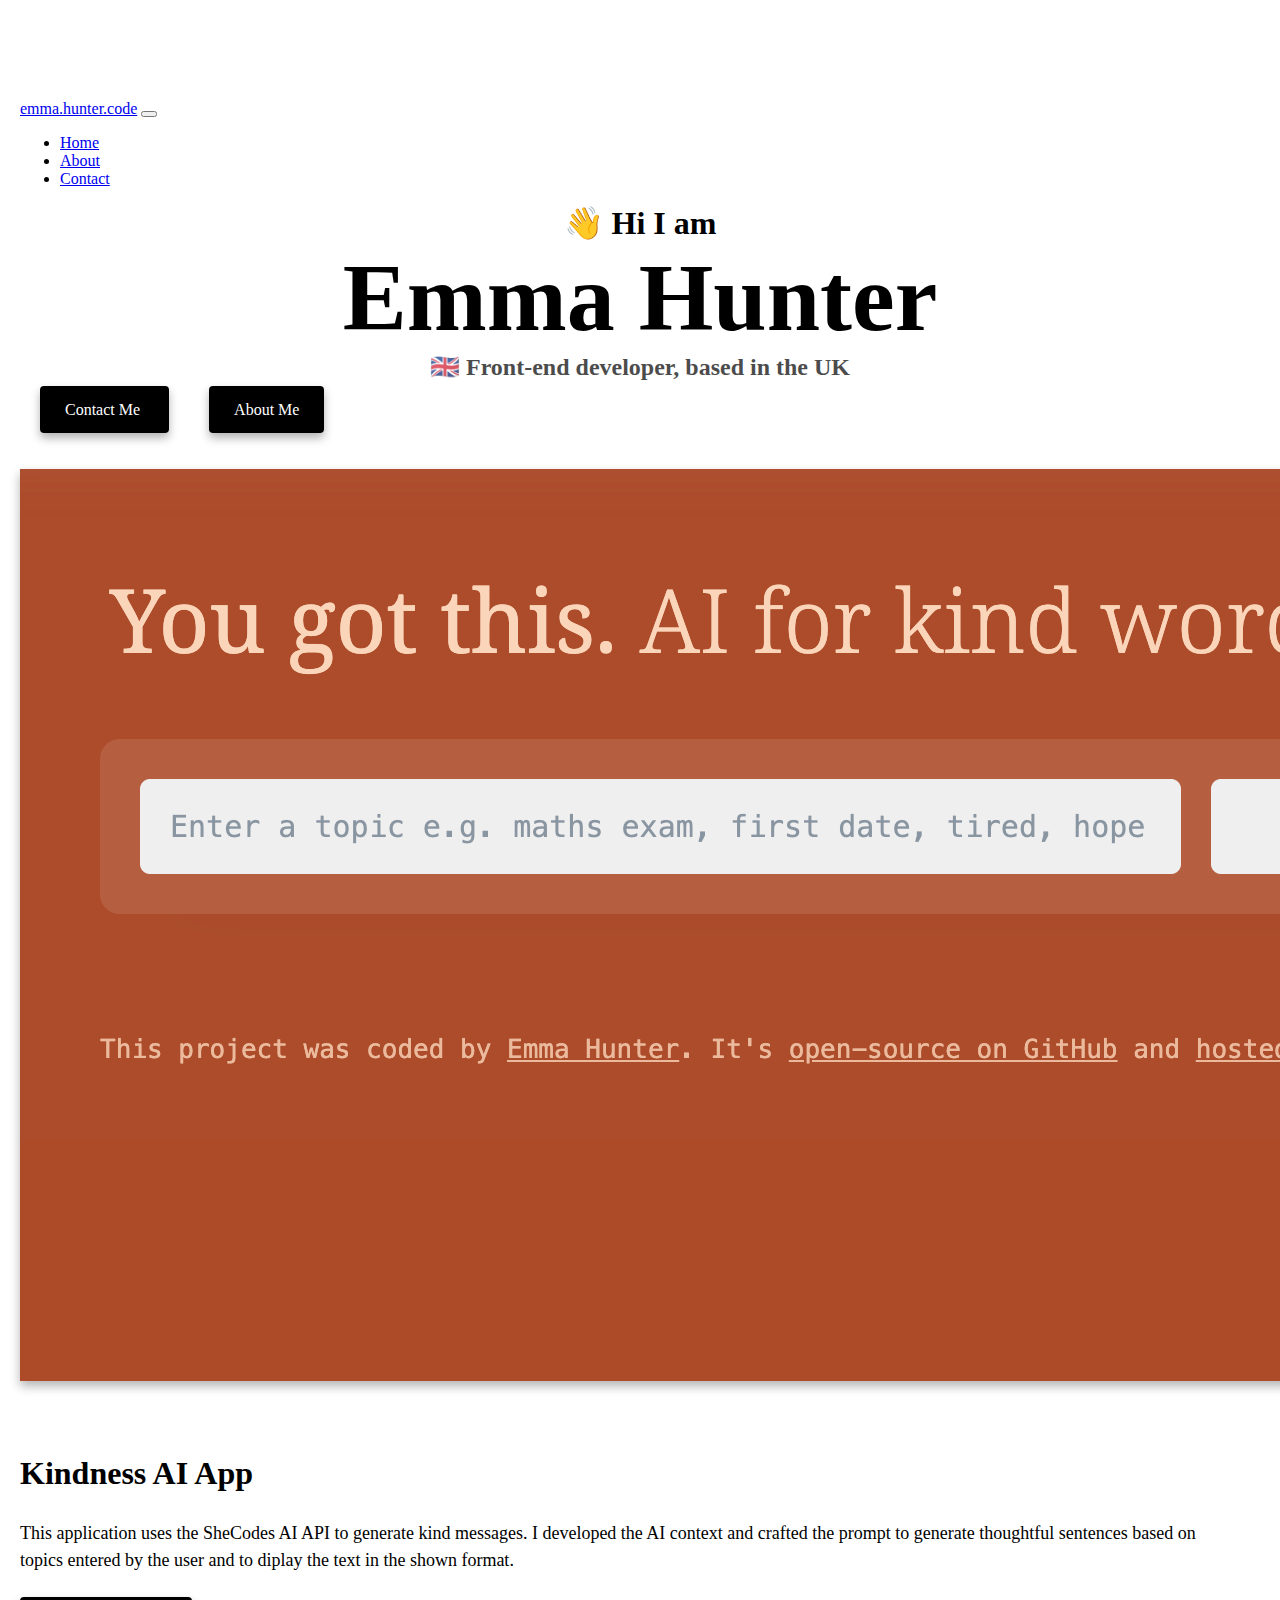
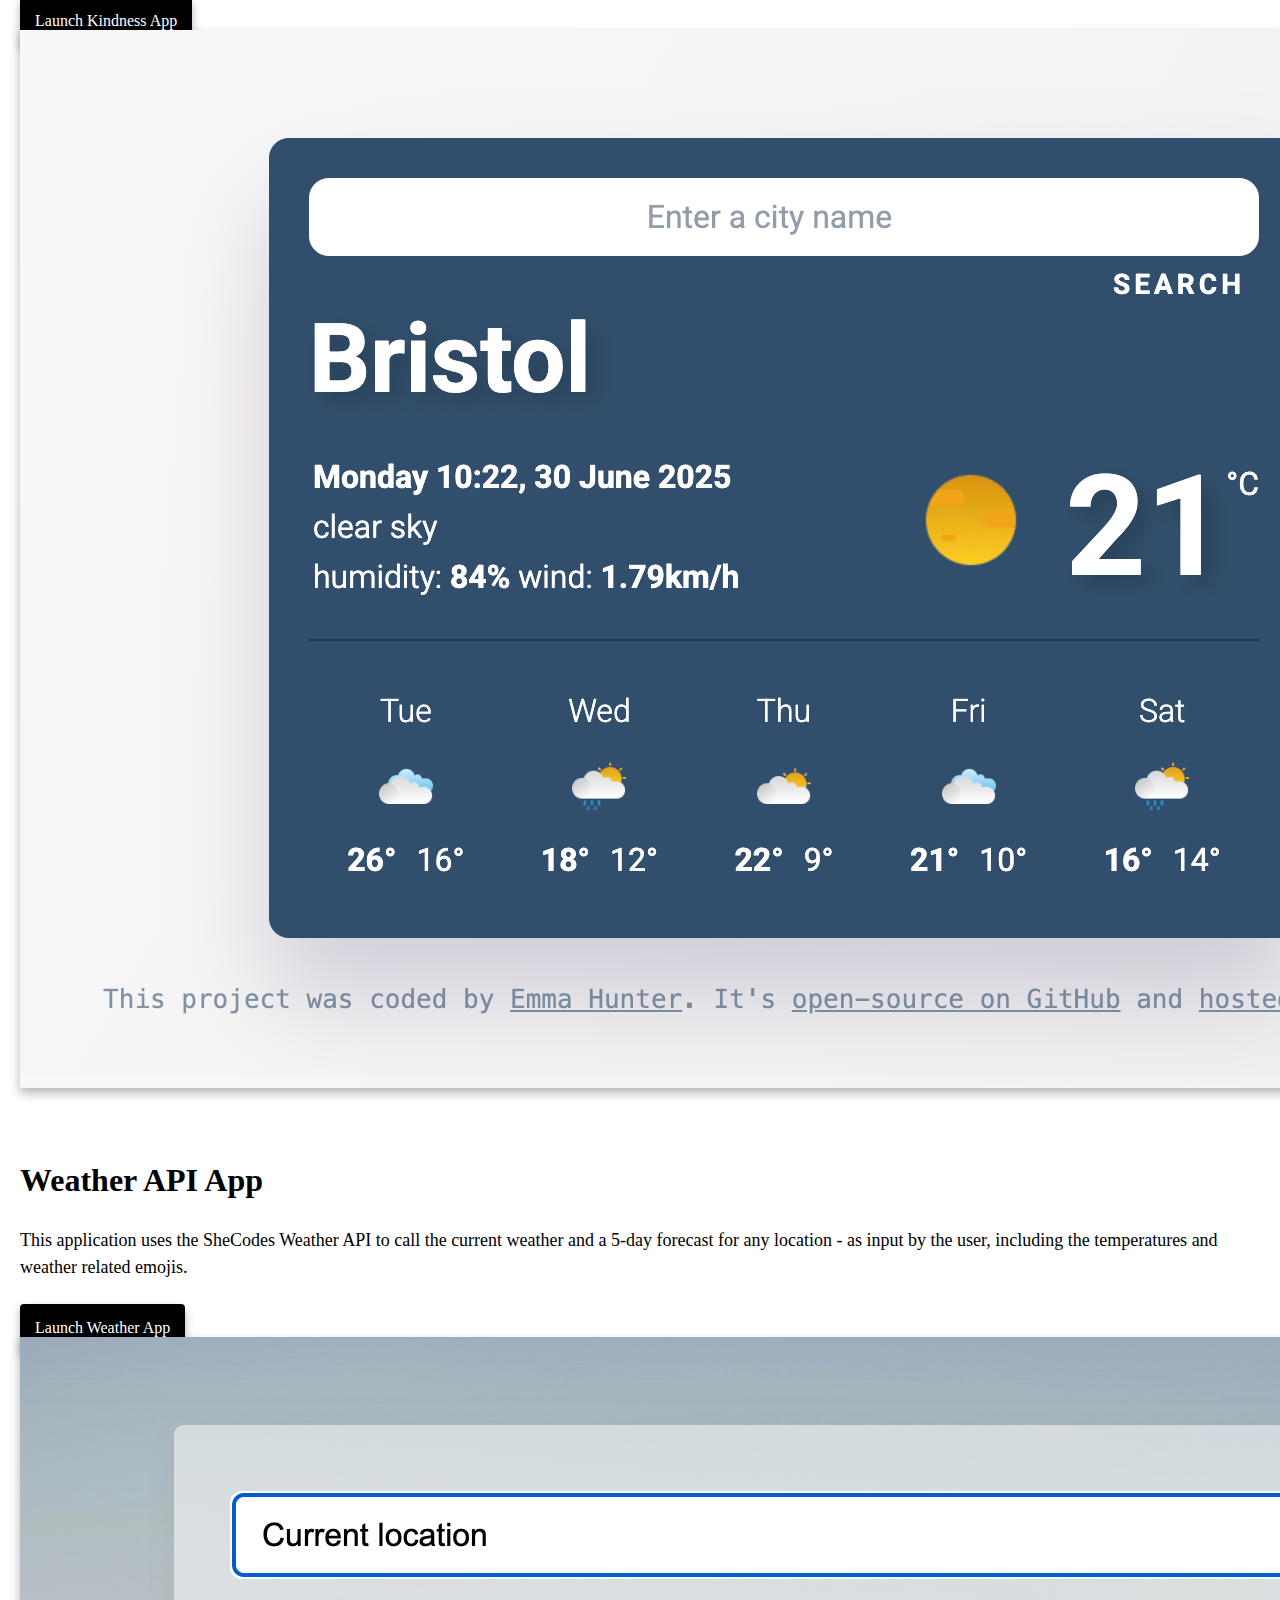
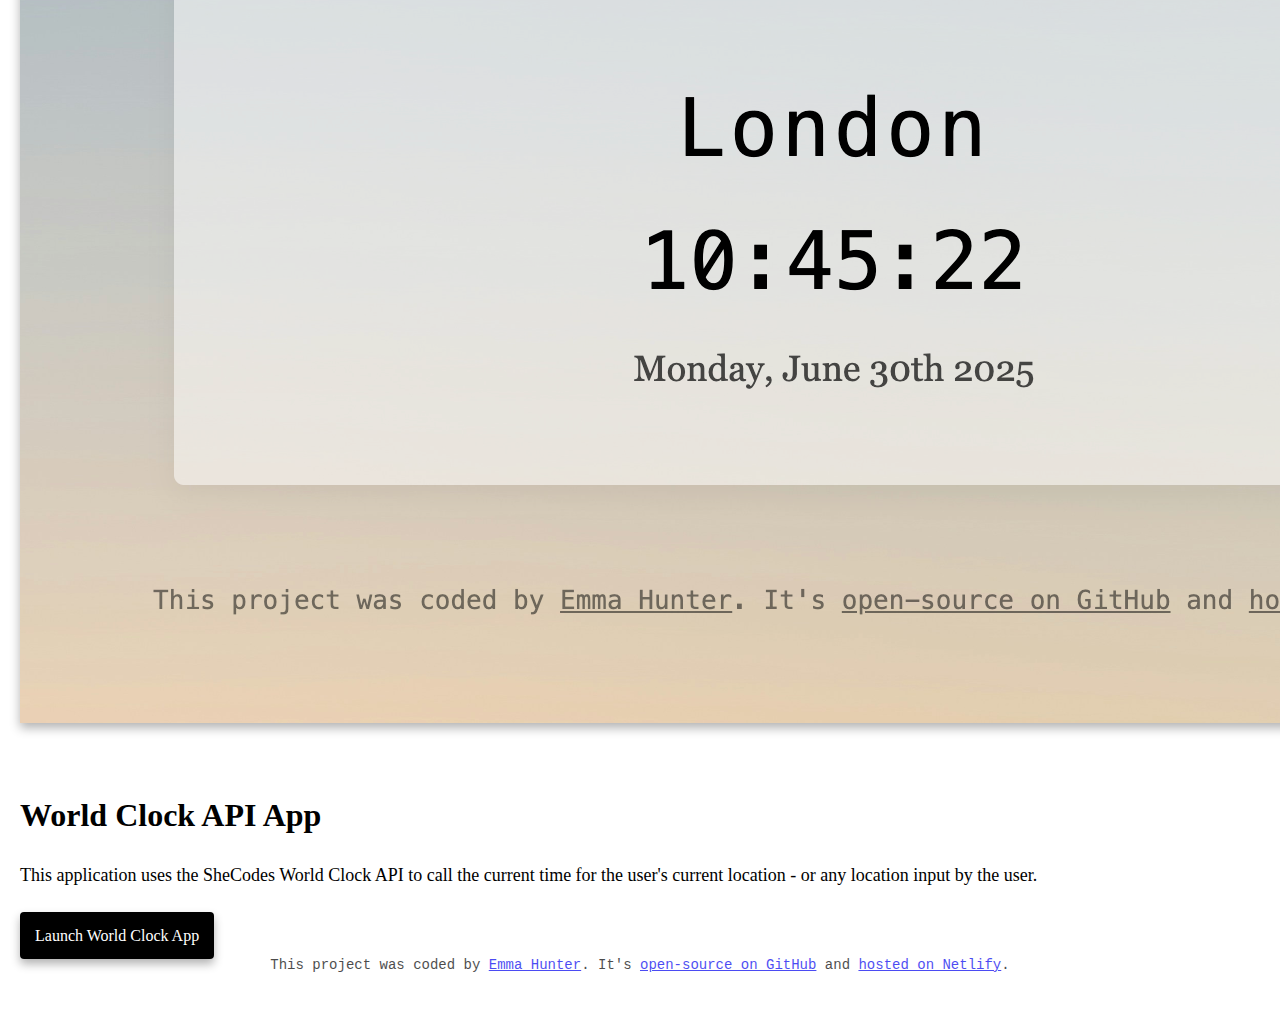
<file: index.html>
<!-- 
Add nav bar - DONE
Stick nav bar to top - DONE
Add nav bar to about - DONE
Fix nav expand button - DONE - removed and re-added the js code
Add app images - DONE
Add homepage grid - DONE
Add images to grid - DONE
Add app name - DONE
Add app paragraphs - DONE
Add app buttons/links - DONE
Add about me grid - DONE
Add images to about me grid - DONE
Create github rep - DONE
Deploy on netlify - DONE https://genuine-pie-8a58f1.netlify.app/
Add SEO
    Page titles - DONE
    meta description - DONE
    alt image description and title - DONE
    links titles - DONE
Separate contact page - DONE
Update mobile friendly design
    Add some space beneath launch buttons - DONE
    Reduce header text size - DONE
    Reduce sub header - DONE
    Reduce paragraph text size? - DONE
    Hide contact and about buttons on small screen - DONE
Improve css?
    Make homepage images smaller (Change size of grid columns for smaller images) - DONE
    More space around parapraphs? DONE
Over engineering the code and css? Solution video is much simpler...
-->

<!DOCTYPE html>
<html lang="en">
  <head>
    <meta charset="UTF-8" />
    <meta http-equiv="X-UA-Compatible" content="IE=edge" />
    <meta name="viewport" content="width=device-width, initial-scale=1.0" />
    <meta
      name="description"
      content="Front-end developer based in Bristol, UK."
    />
    <title>Homepage | Emma Hunter Code</title>
    <link
      href="https://cdn.jsdelivr.net/npm/bootstrap@5.3.7/dist/css/bootstrap.min.css"
      rel="stylesheet"
      integrity="sha384-LN+7fdVzj6u52u30Kp6M/trliBMCMKTyK833zpbD+pXdCLuTusPj697FH4R/5mcr"
      crossorigin="anonymous"
    />
    <link rel="stylesheet" href="/css/style.css" />
  </head>
  <body>
    <!-- 
      Including navigation bar on Home page, fixed to top
    -->
    <nav class="navbar fixed-top navbar-expand-lg bg-body-tertiary">
      <div class="container-fluid">
        <a class="navbar-brand fw-bold" href="/">emma.hunter.code</a>
        <button
          class="navbar-toggler"
          type="button"
          data-bs-toggle="collapse"
          data-bs-target="#navbarNav"
          aria-controls="navbarNav"
          aria-expanded="false"
          aria-label="Toggle navigation"
        >
          <span class="navbar-toggler-icon"></span>
        </button>
        <div class="collapse navbar-collapse" id="navbarNav">
          <ul class="navbar-nav">
            <li class="nav-item">
              <a class="nav-link active" aria-current="page" href="/">Home</a>
            </li>
            <li class="nav-item">
              <a class="nav-link" href="/about.html">About</a>
            </li>
            <li class="nav-item">
              <a class="nav-link" href="/about.html#contact">Contact</a>
            </li>
          </ul>
        </div>
      </div>
    </nav>
    <!-- 
      Headers including hi, name and location
    -->
    <h2>👋 Hi I am</h2>
    <h1>Emma Hunter</h1>
    <h3>🇬🇧 Front-end developer, based in the UK</h3>
    <!-- 
      Div section containing links (like buttons) to the About me and Contact pages
    -->
    <div class="navigation-links d-none d-md-flex">
      <a href="/about.html#contact" title="Link to contact details"
        >Contact me
      </a>
      <a href="/about.html" title="Link to my bio">About me</a>
    </div>
    <!-- 
      Div section containing grid with projects, descriptions and launch link/buttons
    -->
    <div class="container">
      <!-- 
        Kindness app    
        -->
      <div class="row">
        <div class="col-md-5">
          <img
            src="/images/ai-cheer-image.png"
            class="img-fluid rounded img-homepage"
            title="Image of the kindness app"
            alt="kindness app image"
          />
        </div>
        <div class="col-md-7">
          <h2 class="app-name">Kindness AI App</h2>
          <p class="app-paragraph">
            This application uses the SheCodes AI API to generate kind messages.
            I developed the AI context and crafted the prompt to generate
            thoughtful sentences based on topics entered by the user and to
            diplay the text in the shown format.
          </p>
          <a
            href="https://www.shecodes.io/cohorts/2437/projects/2570569?_gl=1*2uu1na*_gcl_au*MTI0MTg5MTAwMy4xNzQzOTQ0OTA5LjEzNTEzNTQxMC4xNzQ4ODc5NTczLjE3NDg4Nzk1OTI."
            class="launch-link"
            target="_blank"
            title="Link to launch the kindness app"
            >Launch Kindness App</a
          >
        </div>
      </div>
      <!-- 
        Weather app    
        -->
      <div class="row">
        <div class="col-md-5">
          <img
            src="/images/weather-app-image.png"
            class="img-fluid rounded img-homepage"
            title="Image of the weather app"
            alt="Weather app image"
          />
        </div>
        <div class="col-md-7">
          <h2 class="app-name">Weather API App</h2>
          <p class="app-paragraph">
            This application uses the SheCodes Weather API to call the current
            weather and a 5-day forecast for any location - as input by the
            user, including the temperatures and weather related emojis.
          </p>
          <a
            href="https://www.shecodes.io/cohorts/2399/projects/2567385?_gl=1*2uu1na*_gcl_au*MTI0MTg5MTAwMy4xNzQzOTQ0OTA5LjEzNTEzNTQxMC4xNzQ4ODc5NTczLjE3NDg4Nzk1OTI."
            class="launch-link"
            target="_blank"
            title="Link to launch the weather app"
            >Launch Weather App</a
          >
        </div>
      </div>
      <!-- 
        World Clock app    
        -->
      <div class="row">
        <div class="col-md-5">
          <img
            src="/images/world-clock-image.png"
            class="img-fluid rounded img-homepage"
            title="Image of the world clock app"
            alt="World clock app image"
          />
        </div>
        <div class="col-md-7">
          <h2 class="app-name">World Clock API App</h2>
          <p class="app-paragraph">
            This application uses the SheCodes World Clock API to call the
            current time for the user's current location - or any location input
            by the user.
          </p>
          <a
            href="https://www.shecodes.io/cohorts/2448/projects/2578390?_gl=1*12gef6g*_gcl_au*MTI0MTg5MTAwMy4xNzQzOTQ0OTA5LjEzNTEzNTQxMC4xNzQ4ODc5NTczLjE3NDg4Nzk1OTI."
            class="launch-link"
            target="_blank"
            title="Link to launch the world clock app"
            >Launch World Clock App</a
          >
        </div>
      </div>
      <!-- 
      Footer section with signature
    -->
      <footer class="signature">
        <p>
          This project was coded by
          <a href="https://github.com/emma-hunter-code">Emma Hunter</a>. It's
          <a
            href="https://github.com/emma-hunter-code/portfolio-website"
            target="_blank"
            >open-source on GitHub</a
          >
          and
          <a href="https://whatever-weather.netlify.app/" target="_blank"
            >hosted on Netlify</a
          >.
        </p>
      </footer>
    </div>
    <script
      src="https://cdn.jsdelivr.net/npm/bootstrap@5.3.7/dist/js/bootstrap.bundle.min.js"
      integrity="sha384-ndDqU0Gzau9qJ1lfW4pNLlhNTkCfHzAVBReH9diLvGRem5+R9g2FzA8ZGN954O5Q"
      crossorigin="anonymous"
    ></script>
  </body>
</html>
</file>
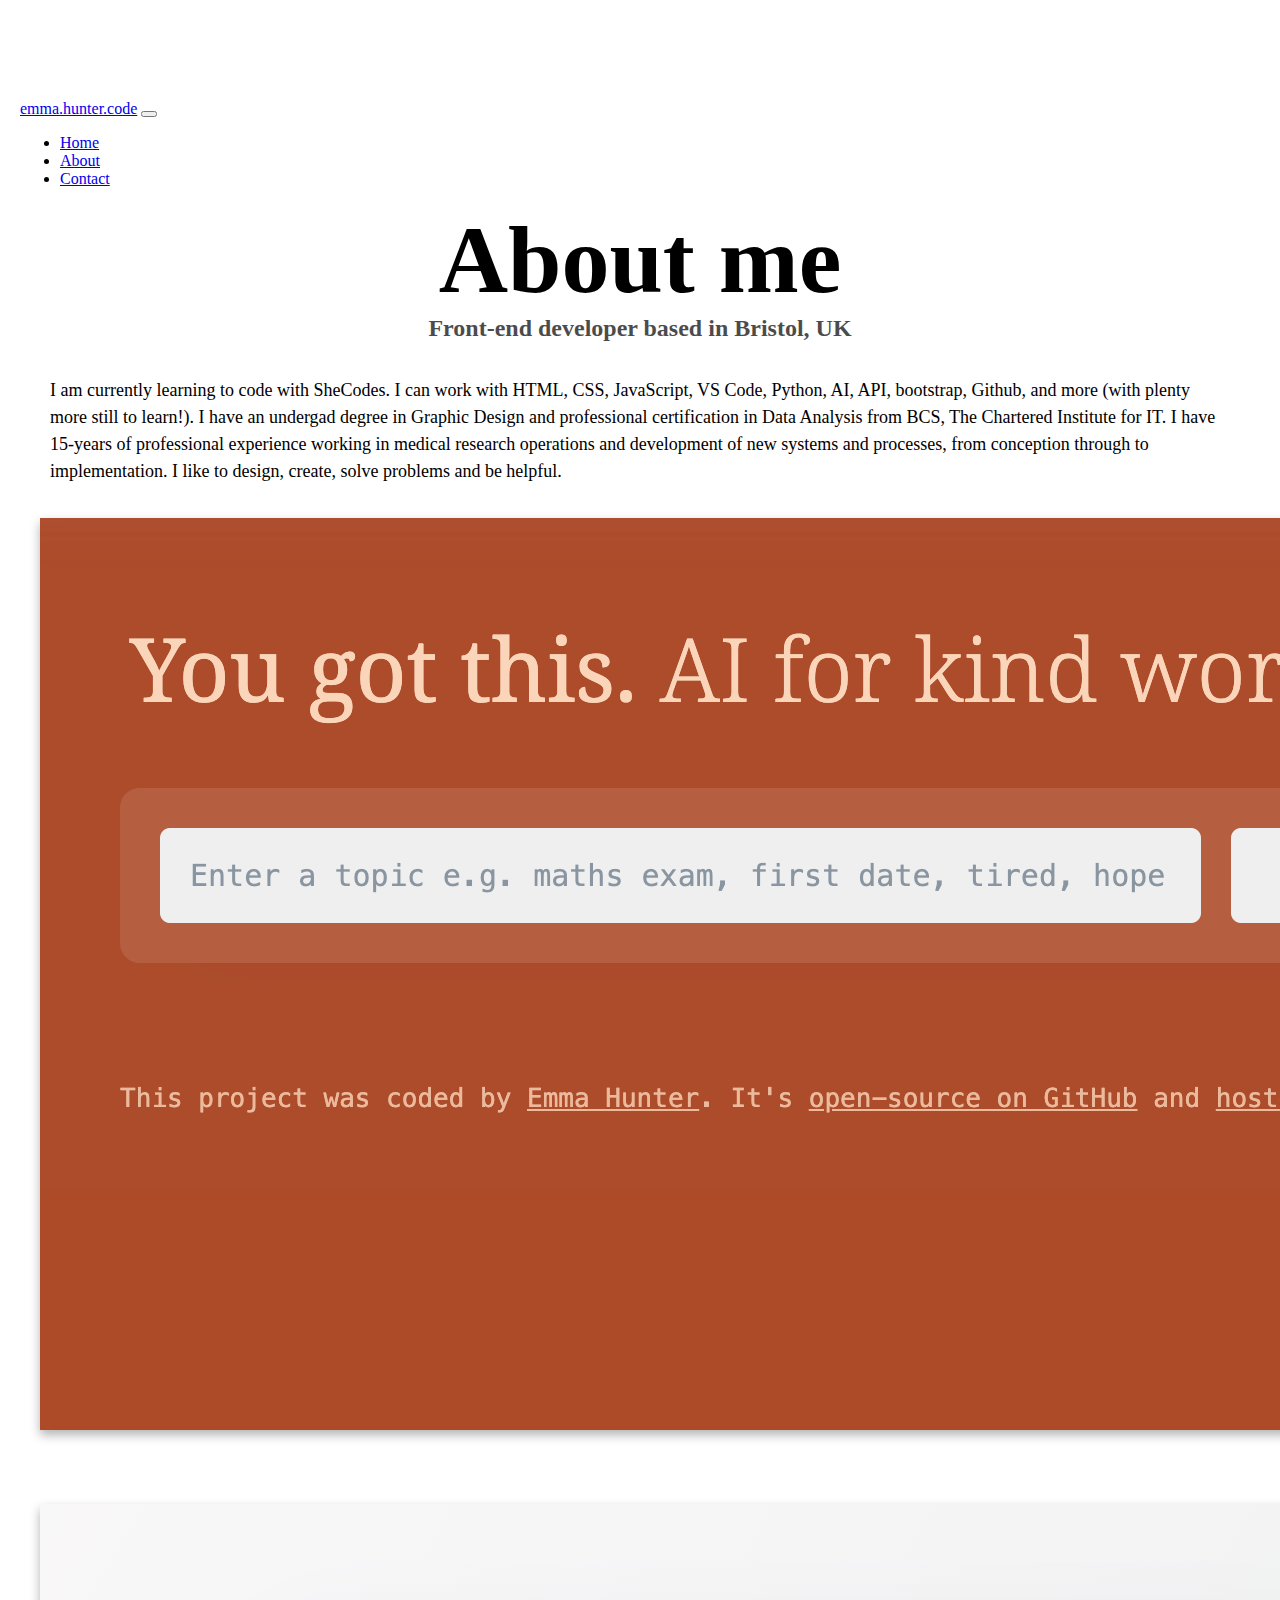
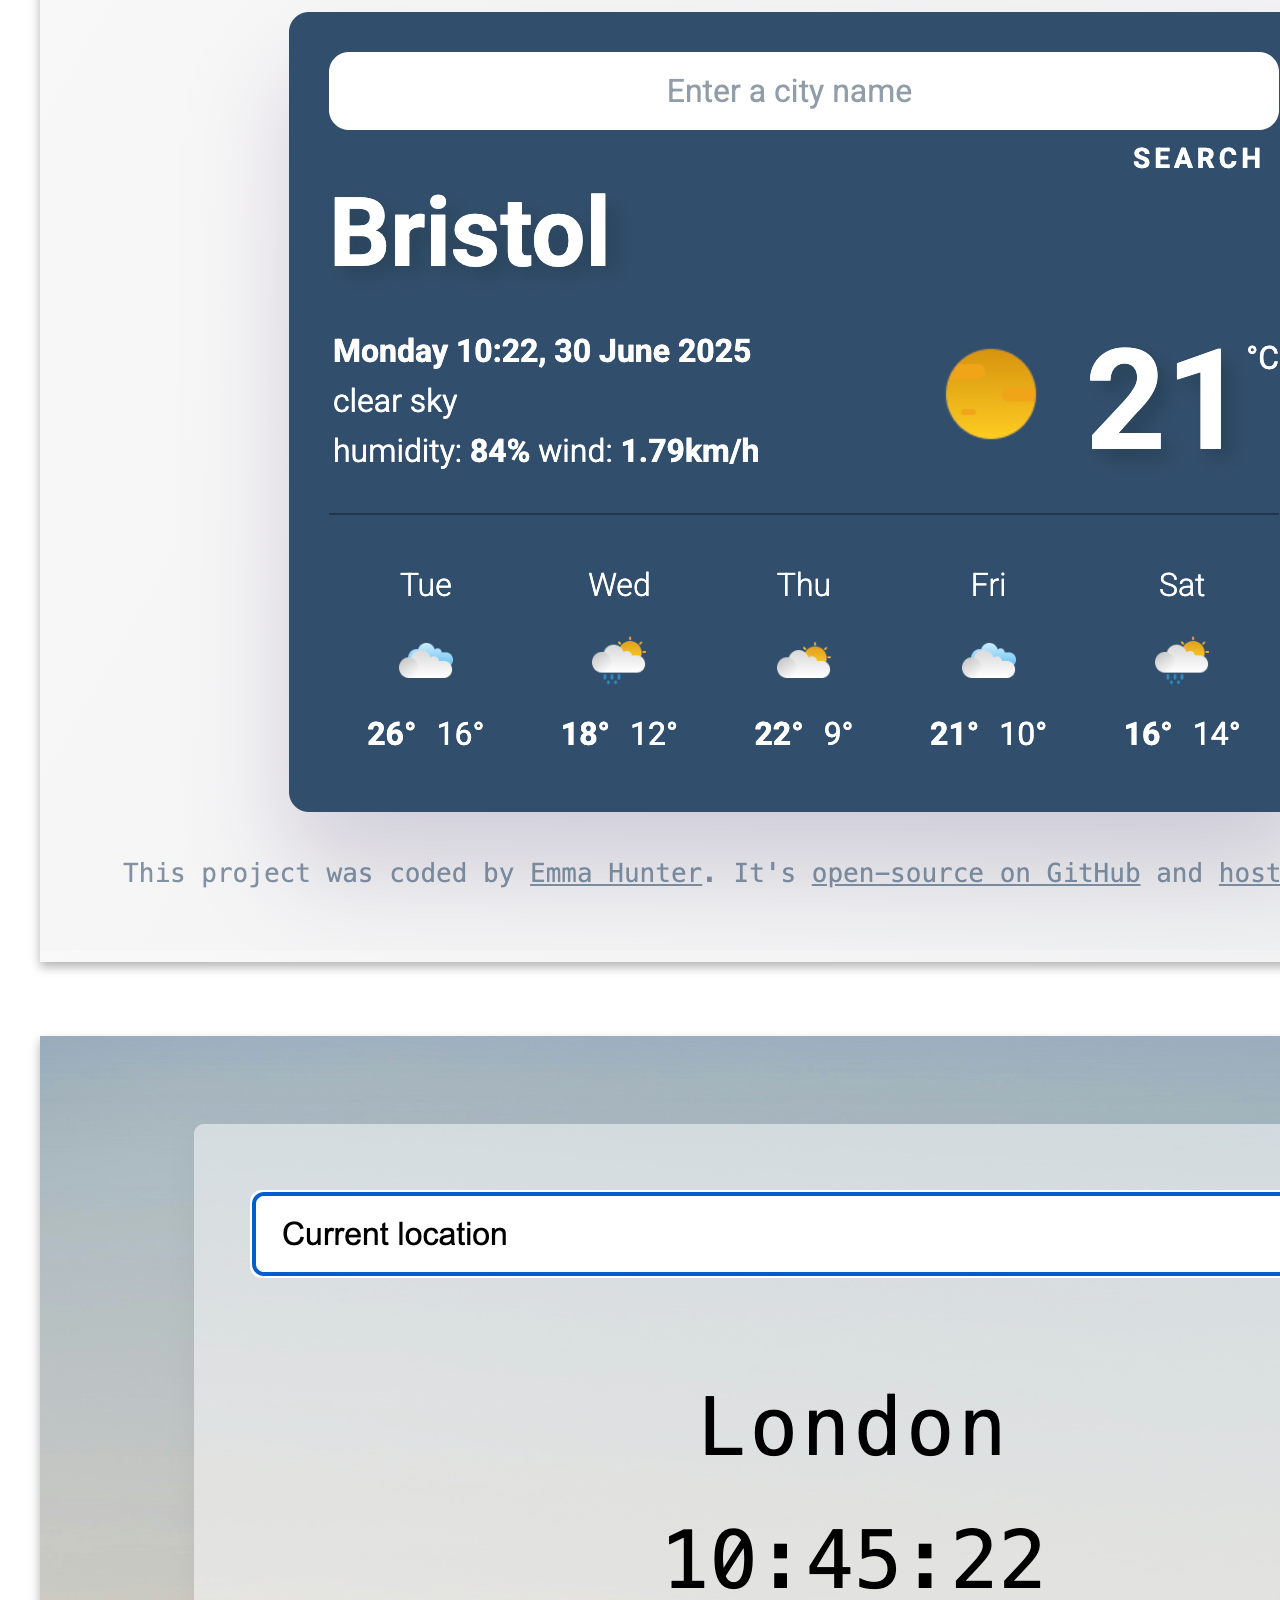
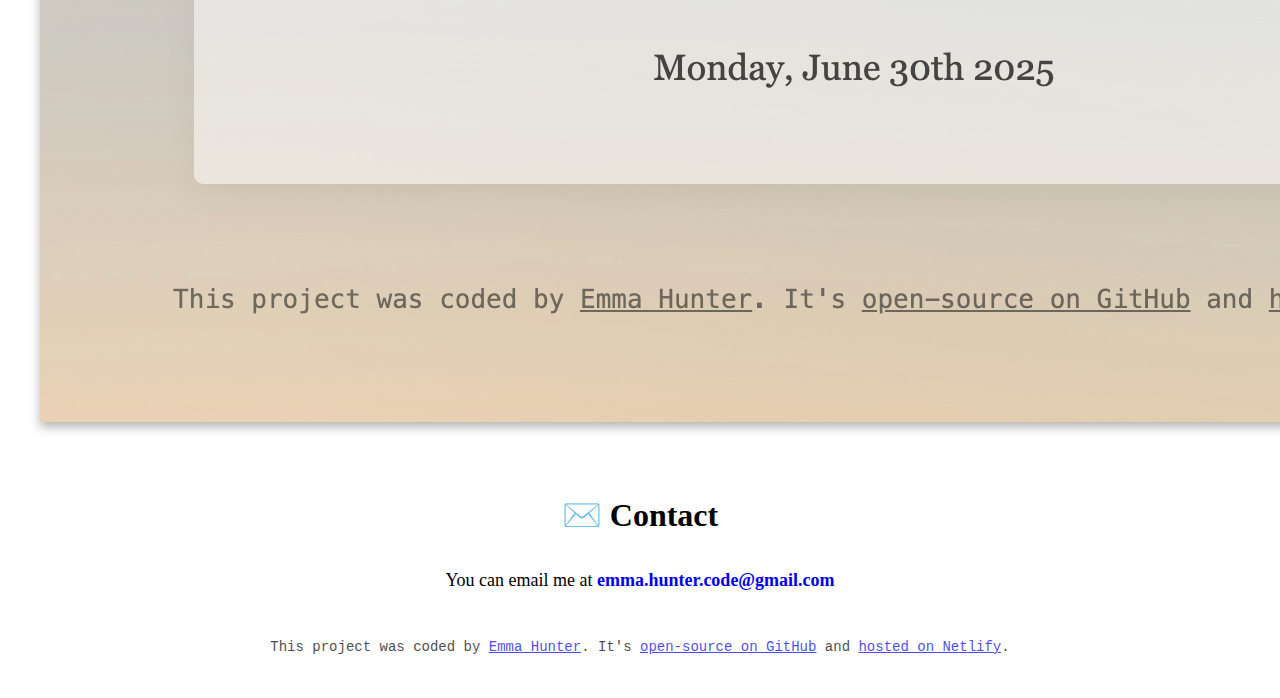
<file: about.html>
<!DOCTYPE html>
<html lang="en">
  <head>
    <meta charset="UTF-8" />
    <meta http-equiv="X-UA-Compatible" content="IE=edge" />
    <meta name="viewport" content="width=device-width, initial-scale=1.0" />
    <meta
      name="description"
      content="Front-end developer based in Bristol, UK."
    />
    <link
      href="https://cdn.jsdelivr.net/npm/bootstrap@5.3.7/dist/css/bootstrap.min.css"
      rel="stylesheet"
      integrity="sha384-LN+7fdVzj6u52u30Kp6M/trliBMCMKTyK833zpbD+pXdCLuTusPj697FH4R/5mcr"
      crossorigin="anonymous"
    />
    <link rel="stylesheet" href="/css/style.css" />
    <title>About me | Emma Hunter Code</title>
  </head>
  <body>
    <!-- 
      Including navigation bar on About page, fixed to top
    -->
    <nav class="navbar fixed-top navbar-expand-lg bg-body-tertiary">
      <div class="container-fluid">
        <a class="navbar-brand fw-bold" href="/">emma.hunter.code</a>
        <button
          class="navbar-toggler"
          type="button"
          data-bs-toggle="collapse"
          data-bs-target="#navbarNav"
          aria-controls="navbarNav"
          aria-expanded="false"
          aria-label="Toggle navigation"
        >
          <span class="navbar-toggler-icon"></span>
        </button>
        <div class="collapse navbar-collapse" id="navbarNav">
          <ul class="navbar-nav">
            <li class="nav-item">
              <a class="nav-link" aria-current="page" href="/">Home</a>
            </li>
            <li class="nav-item active">
              <a class="nav-link" href="/about.html">About</a>
            </li>
            <li class="nav-item">
              <a class="nav-link" href="/about.html#contact">Contact</a>
            </li>
          </ul>
        </div>
      </div>
    </nav>
    <!-- 
      Headers and bio at top of the page
    -->
    <h1>About me</h1>
    <h3>Front-end developer based in Bristol, UK</h3>
    <div class="about-paragraph">
      <p>
        I am currently learning to code with
        <a
          class="bio-link fw-bold"
          href="https://www.shecodes.io/"
          target="_blank"
          title="https://www.shecodes.io/"
          >SheCodes</a
        >. I can work with HTML, CSS, JavaScript, VS Code, Python, AI, API,
        bootstrap, Github, and more (with plenty more still to learn!). I have
        an undergad degree in Graphic Design and professional certification in
        Data Analysis from
        <a
          class="bio-link fw-bold"
          href="https://www.bcs.org/"
          target="_blank"
          title="https://www.bcs.org/"
          >BCS, The Chartered Institute for IT</a
        >. I have 15-years of professional experience working in medical
        research operations and development of new systems and processes, from
        conception through to implementation. I like to design, create, solve
        problems and be helpful.
      </p>
    </div>
    <!-- 
      Div section with grid including images for each project
    -->
    <div class="about-img-grid">
      <div class="row">
        <div class="col-sm-4 p-3">
          <a
            href="https://www.shecodes.io/cohorts/2437/projects/2570569?_gl=1*2uu1na*_gcl_au*MTI0MTg5MTAwMy4xNzQzOTQ0OTA5LjEzNTEzNTQxMC4xNzQ4ODc5NTczLjE3NDg4Nzk1OTI."
            target="_blank"
          >
            <img
              src="/images/ai-cheer-image.png"
              class="img-about img-fluid rounded"
              title="Image and link to the kindness app"
              alt="AI kindness app image"
            />
          </a>
        </div>
        <div class="col-sm-4 p-3">
          <a
            href="https://www.shecodes.io/cohorts/2399/projects/2567385?_gl=1*2uu1na*_gcl_au*MTI0MTg5MTAwMy4xNzQzOTQ0OTA5LjEzNTEzNTQxMC4xNzQ4ODc5NTczLjE3NDg4Nzk1OTI."
            target="_blank"
          >
            <img
              src="/images/weather-app-image.png"
              class="img-about img-fluid rounded"
              title="Image and link to the weather app"
              alt="Weather app image"
            />
          </a>
        </div>
        <div class="col-sm-4 p-3">
          <a
            href="https://www.shecodes.io/cohorts/2448/projects/2578390?_gl=1*12gef6g*_gcl_au*MTI0MTg5MTAwMy4xNzQzOTQ0OTA5LjEzNTEzNTQxMC4xNzQ4ODc5NTczLjE3NDg4Nzk1OTI."
            target="_blank"
          >
            <img
              src="/images/world-clock-image.png"
              class="img-about img-fluid rounded"
              title="Image and link to the world clock app"
              alt="World clock app image"
            />
          </a>
        </div>
      </div>
      <!-- 
      Contact section with email address
    -->
      <div id="contact">
        <h2 class="contact-header">✉️ Contact</h2>
        <p>
          You can email me at
          <a
            href="mailto:mmrbrts@outlook.com"
            class="email-link"
            title="Email me using this email address"
          >
            emma.hunter.code@gmail.com
          </a>
        </p>
      </div>
      <!-- 
      Footer section with signature
    -->
      <footer class="signature">
        <p>
          This project was coded by
          <a href="https://github.com/emma-hunter-code">Emma Hunter</a>. It's
          <a href="https://github.com/emma-hunter-code" target="_blank"
            >open-source on GitHub</a
          >
          and
          <a href="https://whatever-weather.netlify.app/" target="_blank"
            >hosted on Netlify</a
          >.
        </p>
      </footer>
    </div>
    <script
      src="https://cdn.jsdelivr.net/npm/bootstrap@5.3.7/dist/js/bootstrap.bundle.min.js"
      integrity="sha384-ndDqU0Gzau9qJ1lfW4pNLlhNTkCfHzAVBReH9diLvGRem5+R9g2FzA8ZGN954O5Q"
      crossorigin="anonymous"
    ></script>
  </body>
</html>
</file>
<file: css/style.css>
:root {
  --primary-color: #000000;
  --secondary-color: #ffffff;
  --box-shadow: 0 5px 10px rgba(0, 0, 0, 0.3);
}

body {
  margin-top: 100px;
  margin-bottom: 30px;
  margin-left: 20px;
  margin-right: 20px;
}

/* Formatting for headers */

h1,
h2,
h3 {
  text-align: center;
  margin: 0;
  color: var(--primary-color);
}

h1 {
  font-size: 96px;
}

h2 {
  font-size: 32px;
}

h3 {
  font-size: 24px;
  opacity: 0.7;
  margin-bottom: 20px;
}

.app-name {
  text-align: left;
  margin-bottom: 5px;
}

/* Formatting for paragraph text */

p {
  padding: 15px 30px;
  font-size: 18px;
  line-height: 1.5;
  text-align: center;
}

.app-paragraph {
  text-align: left;
  padding-left: 0;
  padding-top: 10px;
  padding-bottom: 20px;
}

.about-paragraph p {
  text-align: left;
}

/* Formatting for About me and Contact links/buttons */

.navigation-links {
  margin-top: 20px;
  margin-bottom: 50px;
  justify-content: center;
}

.navigation-links a {
  margin: 20px;
  padding: 15px 25px;
  text-decoration: none;
  text-transform: capitalize;
  box-shadow: var(--box-shadow);
  color: var(--secondary-color);
  background-color: var(--primary-color);
  border-radius: 4px;
}

.navigation-links a:hover {
  opacity: 0.7;
}

/* Formatting for launch links/buttons */

.launch-link {
  border-radius: 4px;
  padding: 15px 15px;
  text-decoration: none;
  text-transform: capitalize;
  background: var(--primary-color);
  box-shadow: var(--box-shadow);
  color: white;
}

.launch-link:hover {
  opacity: 0.7;
}

/* Formatting for email address and bio links*/

.email-link {
  text-decoration: none;
  font-weight: bold;
}

.email-link:hover {
  text-decoration: underline;
}

.bio-link {
  text-decoration: none;
  color: var(--primary-color);
}

.bio-link:hover {
  text-decoration: underline;
}

/* Formatting for images (all pages) and grid (about page) */

img {
  box-shadow: var(--box-shadow);
  margin-bottom: 70px;
}

.about-img-grid {
  margin: 0px 20px;
}

/* Formatting for signature */

.signature p {
  font-size: 14px;
  color: var(--primary-color);
  opacity: 0.7;
  padding: 10px;
  margin-top: 0;
  font-family: monospace;
  text-align: center;
}

/* Formatting for medium-large screens */

@media (max-width: 992px) {
  h1 {
    font-size: 54px;
    line-height: 1.5;
  }

  h2 {
    font-size: 24px;
    margin-top: 20px;
  }

  h3 {
    padding: 0px 20px;
    margin-bottom: 0px;
  }

  .navigation-links {
    margin-bottom: 20px;
  }

  .app-name {
    margin-bottom: 10px;
  }

  .img-homepage {
    margin-top: 20px;
    margin-bottom: 10px;
  }

  .app-paragraph {
    margin: 0px !important;
    padding: 0px !important;
  }

  .launch-link {
    display: block;
    text-align: center;
    margin: 20px 20px;
    padding: 5px 5px;
    font-size: 14px;
  }

  .about-paragraph p {
    text-align: left;
    margin: 0px;
  }

  .img-about {
    margin: 0px;
  }

  .contact-header {
    margin-top: 20px;
  }
}

/* Formatting for medium screens */

@media (max-width: 768px) {
  h1 {
    font-size: 54px;
    line-height: 1.5;
  }

  h2 {
    font-size: 24px;
    margin-top: 20px;
  }

  h3 {
    padding: 0px 20px;
    margin-bottom: 0px;
  }

  .navigation-links {
    margin-bottom: 20px;
  }

  .app-name {
    margin-bottom: 10px;
  }

  .img-homepage {
    margin-top: 20px;
    margin-bottom: 10px;
  }

  .app-paragraph {
    margin: 0px !important;
    padding: 0px !important;
  }

  .launch-link {
    display: block;
    text-align: center;
    margin: 20px 20px;
    padding: 5px 5px;
    font-size: 14px;
  }

  .about-paragraph p {
    text-align: left;
    margin: 0px;
  }

  .img-about {
    margin: 0px;
  }

  .contact-header {
    margin-top: 20px;
  }
}

/* Formatting for small screens */

@media (max-width: 576px) {
  h1 {
    font-size: 48px;
    line-height: 1;
    margin-bottom: 10px;
  }

  h2 {
    font-size: 24px;
  }

  h3 {
    padding: 0px 20px;
    margin-bottom: 0px;
  }

  .app-name {
    margin-bottom: 10px;
  }

  .img-homepage {
    margin-top: 40px;
    margin-bottom: 30px;
  }

  .app-paragraph {
    margin: 0px !important;
    padding: 0px !important;
  }

  .launch-link {
    display: block;
    text-align: center;
    margin: 20px 20px;
    font-size: 14px;
  }

  .about-paragraph p {
    text-align: left;
    margin: 0px;
  }

  .img-about {
    margin: 0px;
  }

  .contact-header {
    margin-top: 20px;
  }
}
</file>
